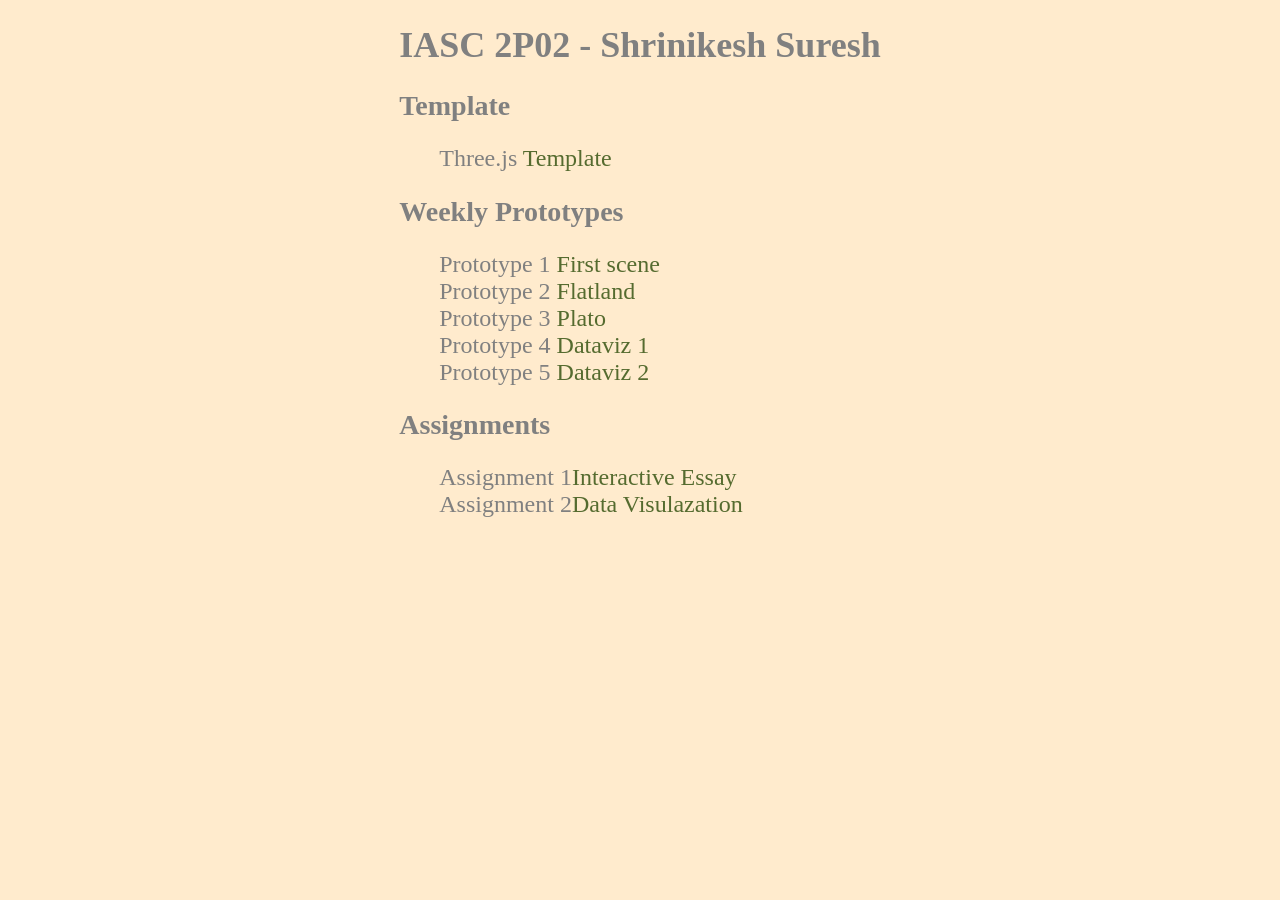
<file: index.html>
<!DOCTYPE html>
<head>
    <title>IASC 2P02 - Shrinikesh Suresh</title>
    <!-- css -->
     <link rel="stylesheet" href="style.css">
</head>
<body>
    <h1>IASC 2P02 - Shrinikesh Suresh</h1>

    <h2>Template</h2>
    <ul> 
        <li>Three.js <a href="template/">Template</a></li>
        
    </ul>

    <h2>Weekly Prototypes</h2>
    <ul>
        <li>Prototype 1 <a href="prototype1/">First scene</a></li>
        <li>Prototype 2 <a href="prototype2/">Flatland</a></li>
        <li>Prototype 3 <a href="prototype3/">Plato</a></li>
        <li>Prototype 4 <a href="prototype4/">Dataviz 1</a></li>
        <li>Prototype 5 <a href="prototype5/">Dataviz 2</a></li>
    </ul>

    <h2>Assignments</h2>
    <ul> 
        <li>Assignment 1<a href="assignment1/">Interactive Essay</a></li>
        <li>Assignment 2<a href="assignment2/">Data Visulazation</a></li>
    </ul>
</body>
</file>
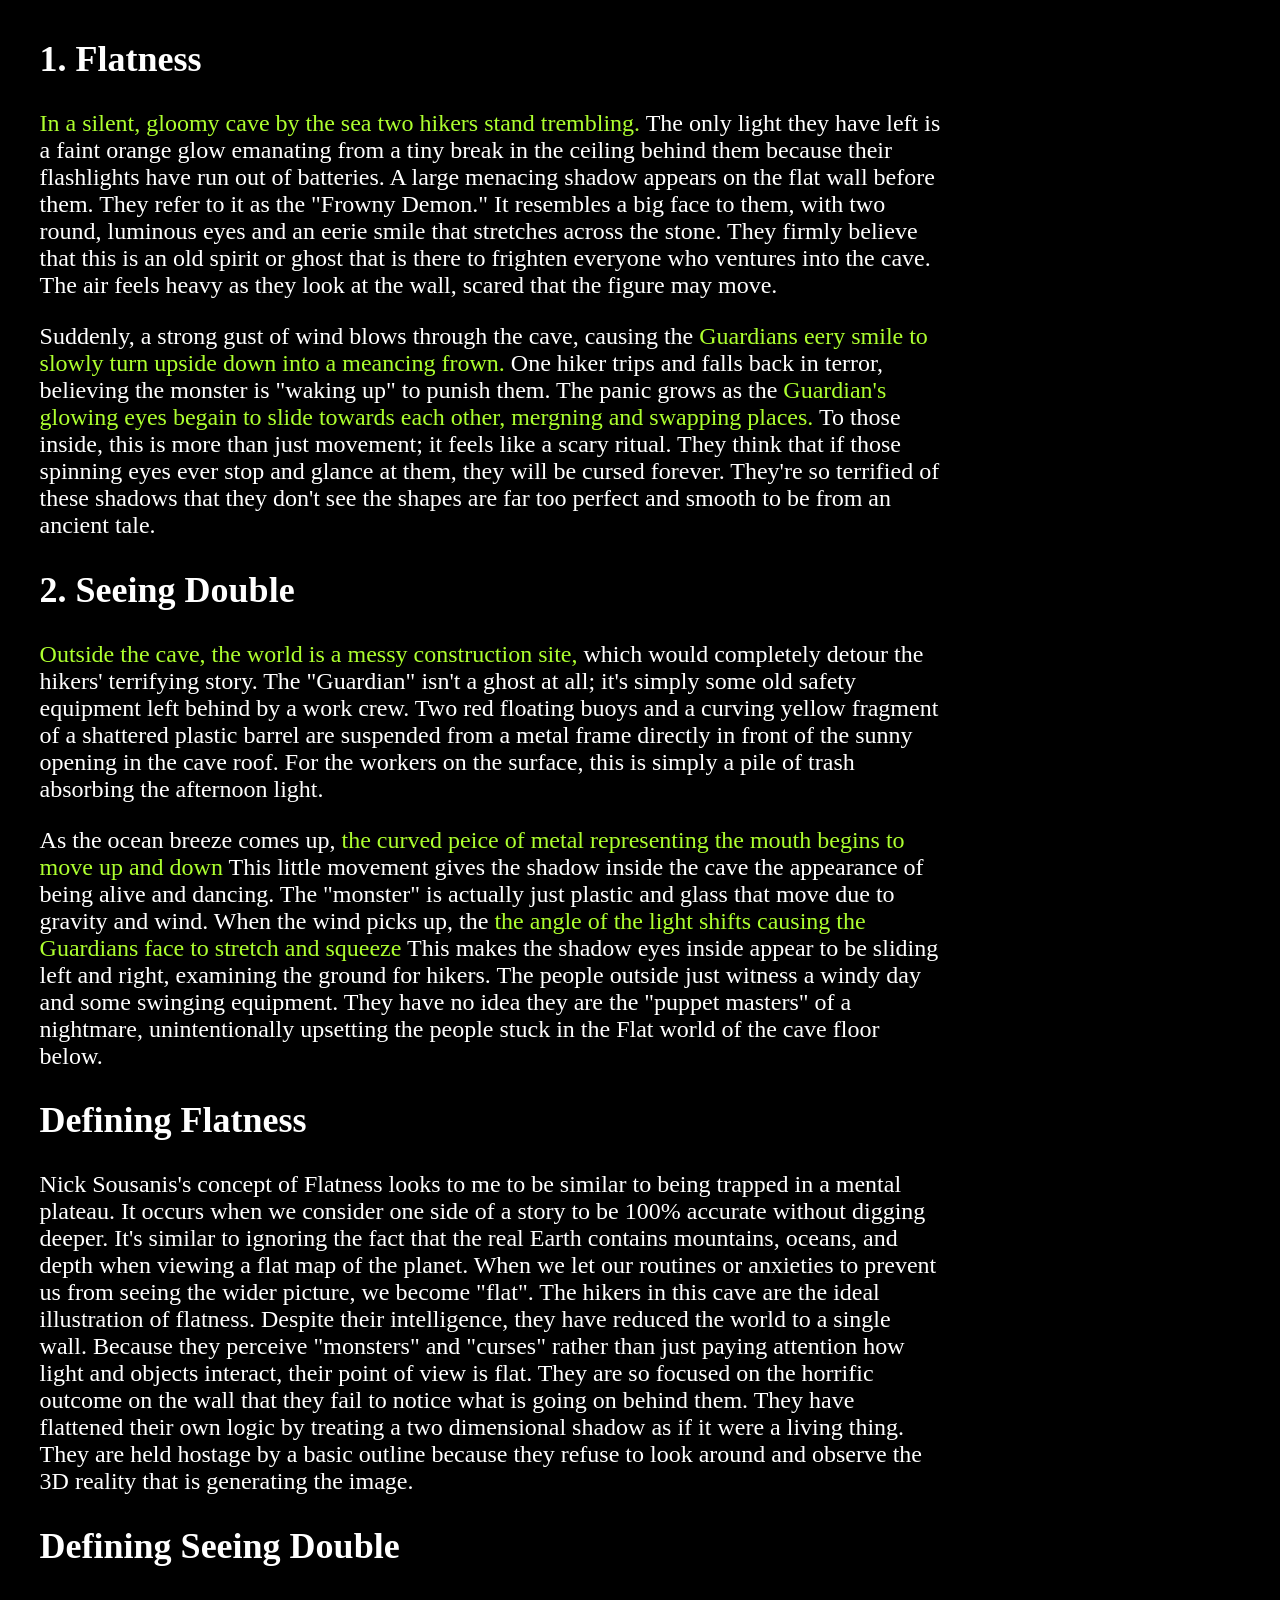
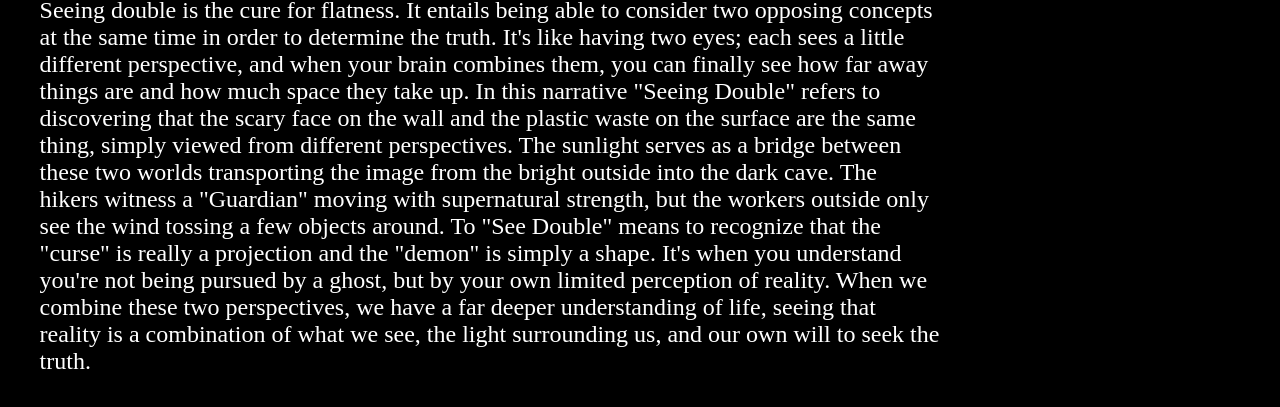
<file: assignment1/index.html>
<!DOCTYPE html>
<head>
    <title>Assignment 1</title>
    <!-- css -->
    <link rel="stylesheet" href="style.css">

    <!--three.js importmap-->
    <script type="importmap">
  {
    "imports": {
      "three": "https://ga.jspm.io/npm:three@0.182.0/build/three.module.js",
      "OrbitControls": "https://ga.jspm.io/npm:three@0.182.0/examples/jsm/controls/OrbitControls.js" ,
      "lil-gui": "https://ga.jspm.io/npm:lil-gui@0.21.0/dist/lil-gui.esm.js"
    }
  }
  </script>

  <!-- three.js scene -->
   <script src="script.js" type="module"> </script>

</head>
<body>
  <div class="flexbox">
    <!-- ESSAY -->
    <div class="essay">
      <h2>1. Flatness</h2>
      <p><span class="clickable" id="part-one">In a silent, gloomy cave by the sea two hikers stand trembling.</span> 
       The only light they have left is a faint orange glow emanating from a tiny break in the ceiling behind them because their flashlights have run out of batteries. 
       A large menacing shadow appears on the flat wall before them. They refer to it as the "Frowny Demon." 
       It resembles a big face to them, with two round, luminous eyes and an eerie smile that stretches across the stone. They firmly believe that this is an old spirit or ghost that is there to frighten everyone who ventures into the cave. 
       The air feels heavy as they look at the wall, scared that the figure may move.
      </p>

      <p>Suddenly, a strong gust of wind blows through the cave, causing the <span class="clickable" id="first-change"> Guardians eery smile to slowly turn upside down into a meancing frown. </span>
        One hiker trips and falls back in terror, believing the monster is "waking up" to punish them. The panic grows as the <span class="clickable" id="second-change">Guardian's glowing eyes begain to slide towards each other, mergning and swapping places.</span>
        To those inside, this is more than just movement; it feels like a scary ritual. They think that if those spinning eyes ever stop and glance at them, they will be cursed forever. 
        They're so terrified of these shadows that they don't see the shapes are far too perfect and smooth to be from an ancient tale.
      </p>

      <h2>2. Seeing Double</h2>
      <p><span class="clickable" id="part-two">Outside the cave, the world is a messy construction site,</span>
       which would completely detour the hikers' terrifying story. The "Guardian" isn't a ghost at all; it's simply some old safety equipment left behind by a work crew. Two red floating buoys and a curving yellow fragment of a shattered plastic barrel are 
       suspended from a metal frame directly in front of the sunny opening in the cave roof. 
       For the workers on the surface, this is simply a pile of trash absorbing the afternoon light.
      </p>

      <p>As the ocean breeze comes up, <span class="clickable" id="third-change"> the curved peice of metal representing the mouth   begins to move up and down </span> This little movement gives the shadow inside the cave the appearance of being alive and dancing.  
       The "monster" is actually just plastic and glass that move due to gravity and wind. When the wind picks up, the <span class="clickable" id="fourth-change"> the angle of the light shifts causing the Guardians face to stretch and squeeze </span>
       This makes the shadow eyes inside appear to be sliding left and right, examining the ground for hikers. The people outside just witness a windy day and some swinging equipment. They have no idea they are the "puppet masters" of a nightmare, 
       unintentionally upsetting the people stuck in the Flat world of the cave floor below.  
      
      </p> 

      <h2> Defining Flatness</h2>
      <P>Nick Sousanis's concept of Flatness looks to me to be similar to being trapped in a mental plateau. It occurs when we consider one side of a story to be 100% accurate without digging deeper. It's similar to ignoring the fact that the real Earth contains mountains, oceans, and depth
         when viewing a flat map of the planet. When we let our routines or anxieties to prevent us from seeing the wider picture, we become "flat". The hikers in this cave are the ideal illustration of flatness. Despite their intelligence, they have reduced the world to a single wall.
         Because they perceive "monsters" and "curses" rather than just paying attention how light and objects interact, their point of view is flat. They are so focused on the horrific outcome on the wall that they fail to notice what is going on behind them. They have flattened their own logic by treating a two dimensional shadow as if it were a living thing. 
         They are held hostage by a basic outline because they refuse to look around and observe the 3D reality that is generating the image.
      </P>
      <h2>Defining Seeing Double</h2>
      <P>
        Seeing double is the cure for flatness. It entails being able to consider two opposing concepts at the same time in order to determine the truth. It's like having two eyes; each sees a little different perspective, and when your brain combines them, you can finally see how far away things are and how much space they take up. 
        In this narrative "Seeing Double" refers to discovering that the scary face on the wall and the plastic waste on the surface are the same thing, simply viewed from different perspectives. The sunlight serves as a bridge between these two worlds transporting the image from the bright outside into the dark cave. 
        The hikers witness a "Guardian" moving with supernatural strength, but the workers outside only see the wind tossing a few objects around. To "See Double" means to recognize that the "curse" is really a projection and the "demon" is simply a shape. It's when you understand you're not being pursued by a ghost, but by your own limited perception of reality. 
        When we combine these two perspectives, we have a far deeper understanding of life, seeing that reality is a combination of what we see, the light surrounding us, and our own will to seek the truth. 
       </P>

    </div>

    <!-- SCENE -->
    <div class="scene">
      <canvas class="webgl"></canvas>
    </div>
  </div>
</body>
</file>
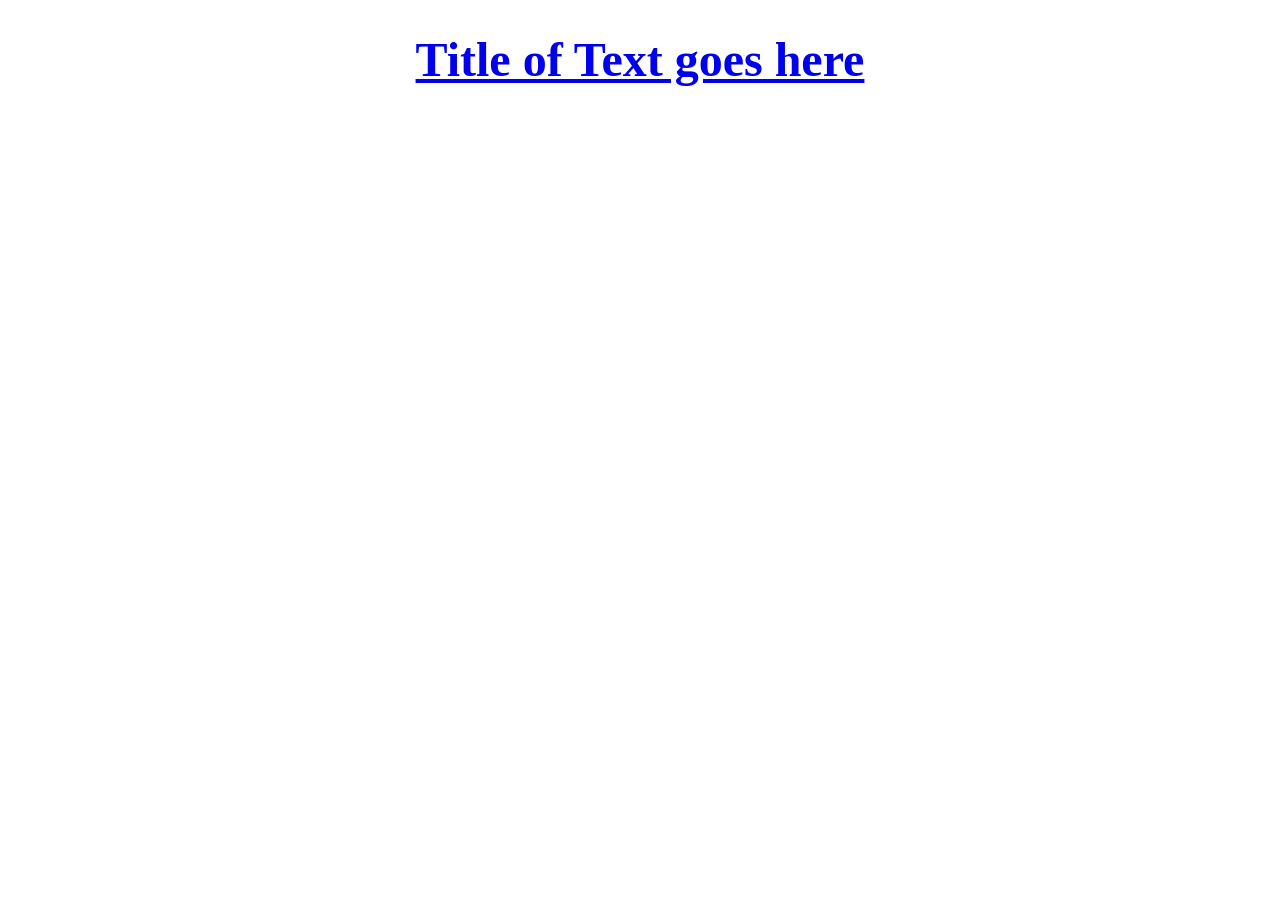
<file: assignment2/index.html>
<!DOCTYPE html>
<head>
    <title>Assignment 2</title>
    <!-- css -->
    <link rel="stylesheet" href="style.css">

    <!--three.js importmap-->
    <script type="importmap">
  {
    "imports": {
      "three": "https://ga.jspm.io/npm:three@0.182.0/build/three.module.js",
      "OrbitControls": "https://ga.jspm.io/npm:three@0.182.0/examples/jsm/controls/OrbitControls.js" ,
      "lil-gui": "https://ga.jspm.io/npm:lil-gui@0.21.0/dist/lil-gui.esm.js"
    }
  }
  </script>

  <!-- three.js scene -->
   <script src="script.js" type="module"> </script>

</head>
<body>
    <h1> <a href="text.html" target="_blank"> Title of Text goes here </a></h1>  
    <canvas class="webgl"></canvas>
</body>
</file>
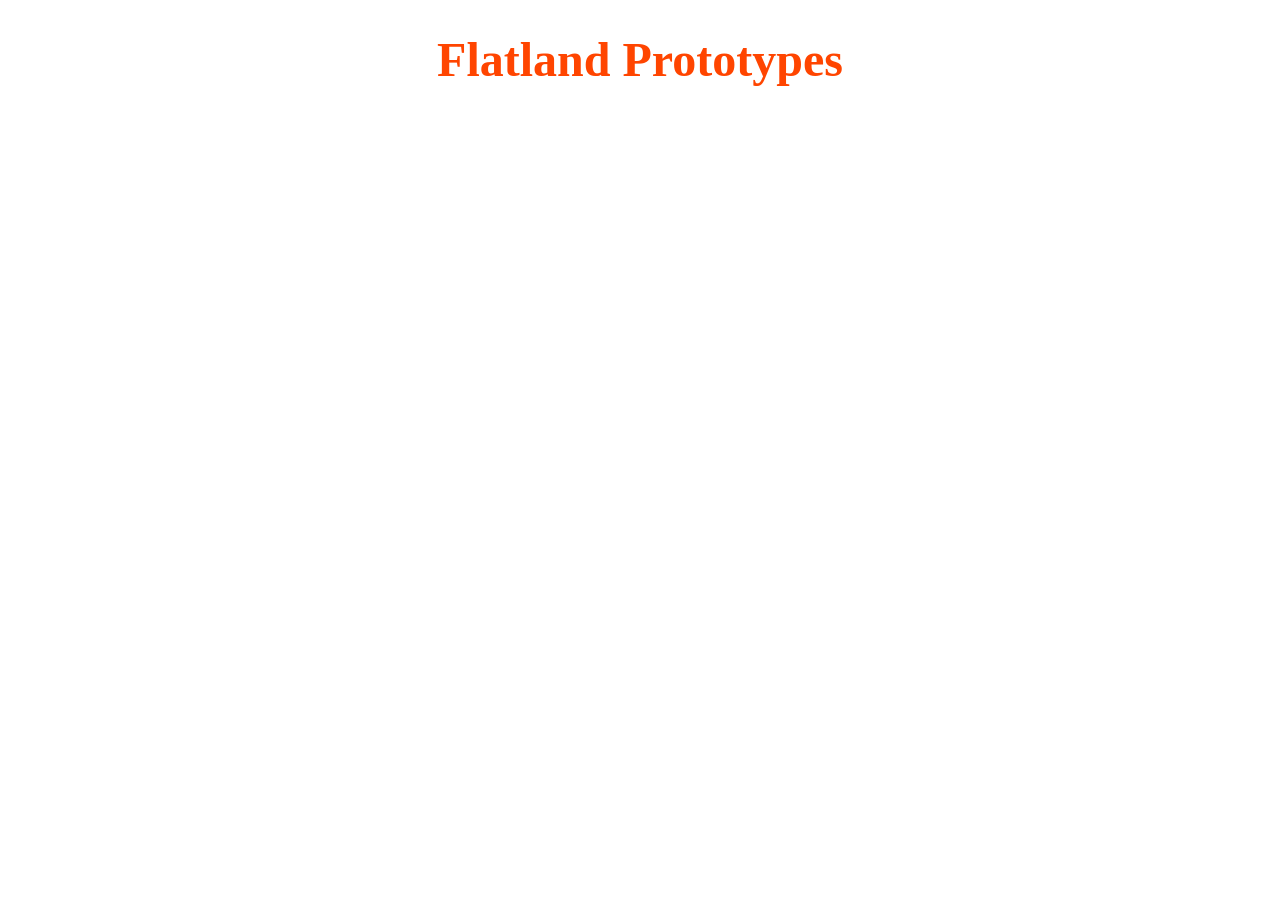
<file: prototype2/index.html>
<!DOCTYPE html>
<head>
    <title>Flatland Prototype</title>
    <!-- css -->
    <link rel="stylesheet" href="style.css">

    <!--three.js importmap-->
    <script type="importmap">
  {
    "imports": {
      "three": "https://ga.jspm.io/npm:three@0.182.0/build/three.module.js",
      "OrbitControls": "https://ga.jspm.io/npm:three@0.182.0/examples/jsm/controls/OrbitControls.js" ,
      "lil-gui": "https://ga.jspm.io/npm:lil-gui@0.21.0/dist/lil-gui.esm.js"
    }
  }
  </script>

  <!-- three.js scene -->
   <script src="script.js" type="module"> </script>

</head>
<body>
    <h1>Flatland Prototypes</h1> 
    <canvas class="webgl"></canvas>
</body>
</file>
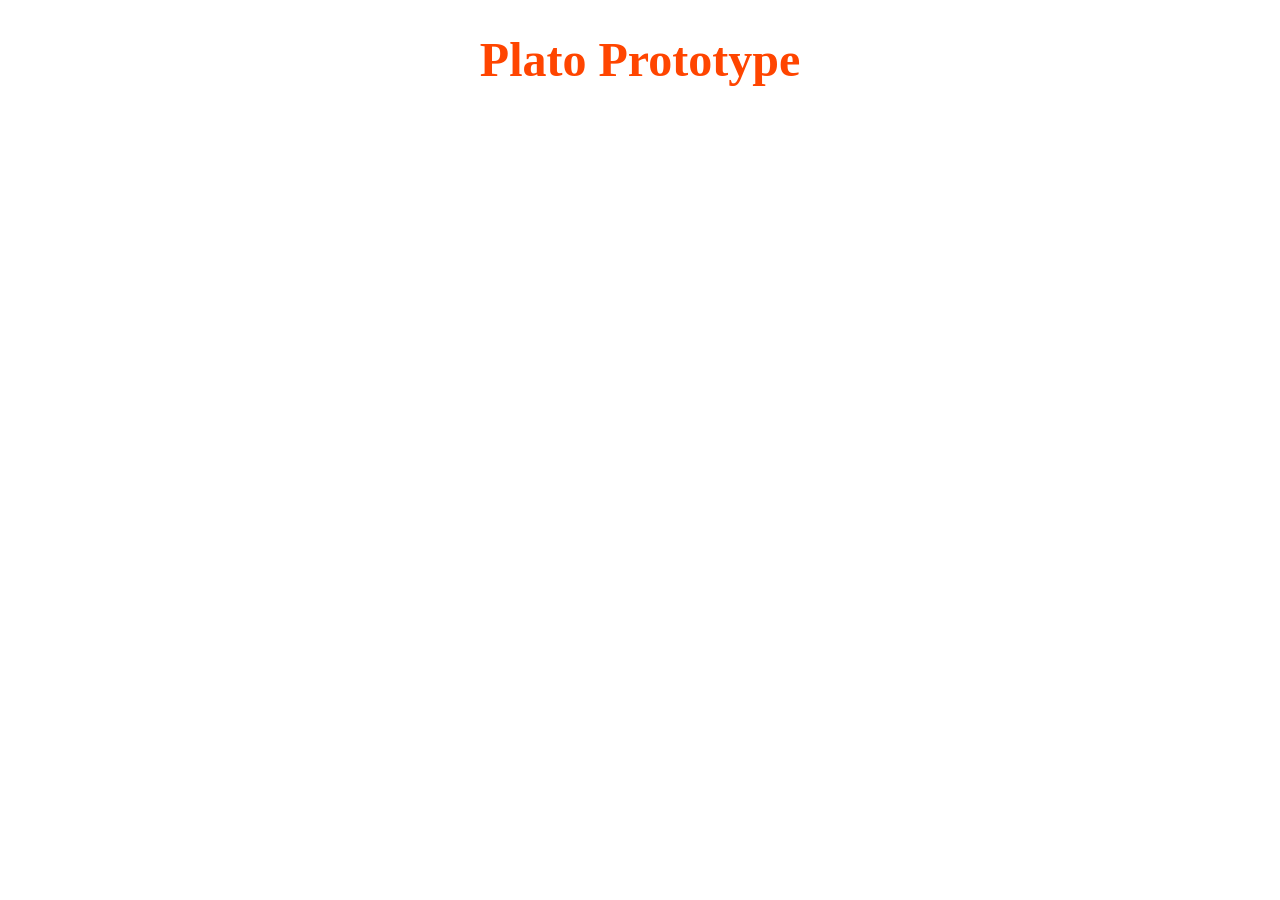
<file: prototype3/index.html>
<!DOCTYPE html>
<head>
    <title>Plato Prototype</title>
    <!-- css -->
    <link rel="stylesheet" href="style.css">

    <!--three.js importmap-->
    <script type="importmap">
  {
    "imports": {
      "three": "https://ga.jspm.io/npm:three@0.182.0/build/three.module.js",
      "OrbitControls": "https://ga.jspm.io/npm:three@0.182.0/examples/jsm/controls/OrbitControls.js" ,
      "lil-gui": "https://ga.jspm.io/npm:lil-gui@0.21.0/dist/lil-gui.esm.js"
    }
  }
  </script>

  <!-- three.js scene -->
   <script src="script.js" type="module"> </script>

</head>
<body>
    <h1>Plato Prototype</h1> 
    <canvas class="webgl"></canvas>
</body>
</file>
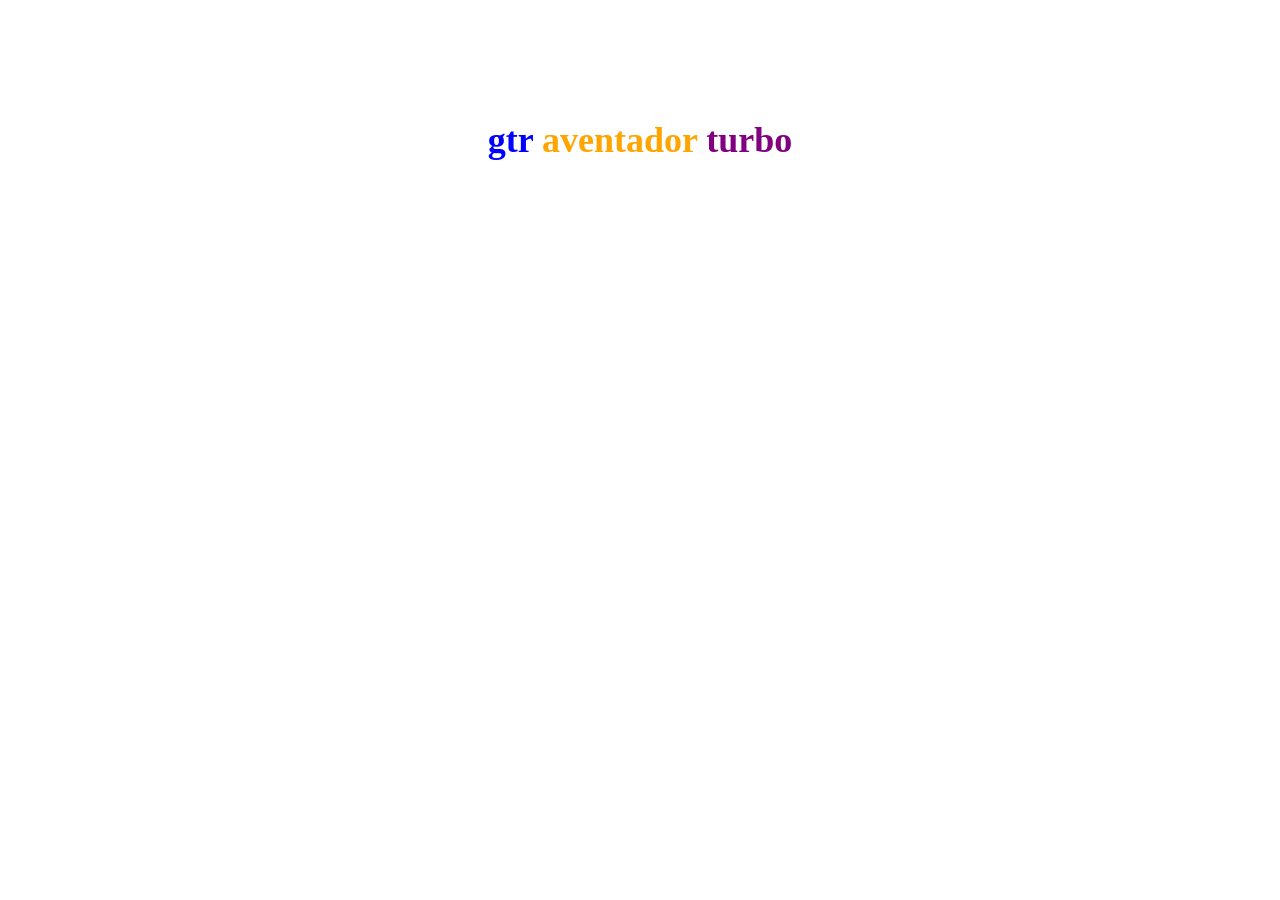
<file: prototype4/index.html>
<!DOCTYPE html>
<head>
    <title>Dataviz 1</title>
    <!-- css -->
    <link rel="stylesheet" href="style.css">

    <!--three.js importmap-->
    <script type="importmap">
  {
    "imports": {
      "three": "https://ga.jspm.io/npm:three@0.182.0/build/three.module.js",
      "OrbitControls": "https://ga.jspm.io/npm:three@0.182.0/examples/jsm/controls/OrbitControls.js" ,
      "lil-gui": "https://ga.jspm.io/npm:lil-gui@0.21.0/dist/lil-gui.esm.js"
    }
  }
  </script>

  <!-- three.js scene -->
   <script src="script.js" type="module"> </script>

</head>
<body>
    <h1>Dataviz 1</h1> 
    <h2><span style="color: blue;">gtr</span> <span style="color: orange;">aventador</span> <span style="color: purple;">turbo</span></h2>
    <canvas class="webgl"></canvas>
</body>
</file>
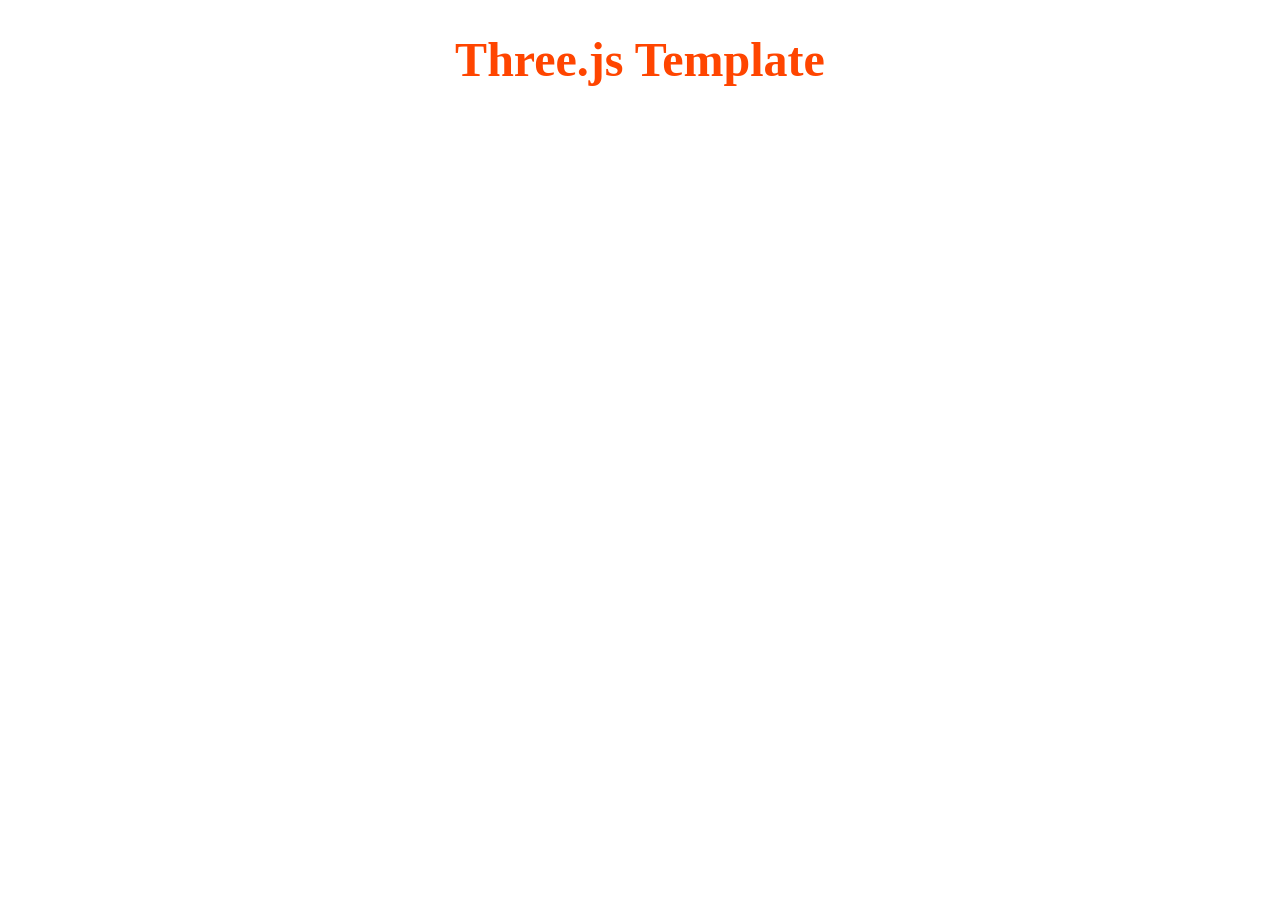
<file: template/index.html>
<!DOCTYPE html>
<head>
    <title>Three.js Template</title>
    <!-- css -->
    <link rel="stylesheet" href="style.css">

    <!--three.js importmap-->
    <script type="importmap">
  {
    "imports": {
      "three": "https://ga.jspm.io/npm:three@0.182.0/build/three.module.js"
    }
  }
  </script>

  <!-- three.js scene -->
   <script src="script.js" type="module"> </script>

</head>
<body>
    <h1>Three.js Template</h1> 
    <canvas class="webgl"></canvas>
</body>
</file>
<file: style.css>
body {
    background-color:blanchedalmond;
    color: grey;
    width: fit-content; 
    margin: 0 auto;
    text-align: left;
}

h1 {
    font-size: 36px;
}

h2 {
    font-size: 28px;
}

li {
    font-size: 24px;
    list-style-type: none;
}

a {
    color: darkolivegreen;
    text-decoration: none;

}

a:hover {
    color: rebeccapurple;
    text-decoration: overline;
}
</file>
<file: assignment1/style.css>
body{
    background-color: black;
}

h1{
    color: orangered;
    font-size: 48px;
    text-align: center; 
}

.flexbox{
    display: flex;
    flex-direction: row;
    justify-content: center;
    width: 95%;
    margin: 0 auto;
    z-index: 1;
}

.webgl {
    position: sticky; 
    top: 0; 
    left: 0; 
    outline: none; 
    z-index: 2;
}

.essay{
    color: white; 
    font-size: 24px;
    width: 100%;
}

.clickable{
    color: greenyellow;
    cursor: grab;
}

.clickable:hover{
    color: orangered;
}
</file>
<file: assignment2/style.css>
h1, h2 {
    color: white;
    text-align: center;
}

h1 {
    font-size: 48px;
}

h2 {
    font-size: 36px;
}

.webgl {
    position: absolute;
    top: 0;
    left: 0;
    outline: none;
    z-index: -1;

}
</file>
<file: prototype2/style.css>
h1{
    color: orangered;
    font-size: 48px;
    text-align: center; 
}

.webgl {
    position: absolute; 
    top: 0; 
    left: 0; 
    outline: none; 
    z-index: -1;
}
</file>
<file: prototype3/style.css>
h1{
    color: orangered;
    font-size: 48px;
    text-align: center; 
}

.webgl {
    position: absolute; 
    top: 0; 
    left: 0; 
    outline: none; 
    z-index: -1;
}
</file>
<file: prototype4/style.css>
h1, h2 {
    color: white;
    text-align: center;
}

h1 {
    font-size: 48px;
}

h2 {
    font-size: 36px;
}

.webgl {
    position: absolute;
    top: 0;
    left: 0;
    outline: none;
    z-index: -1;

}
</file>
<file: template/style.css>
h1{
    color: orangered;
    font-size: 48px;
    text-align: center; 
}

.webgl {
    position: absolute; 
    top: 0; 
    left: 0; 
    outline: none; 
    z-index: -1;
}
</file>
